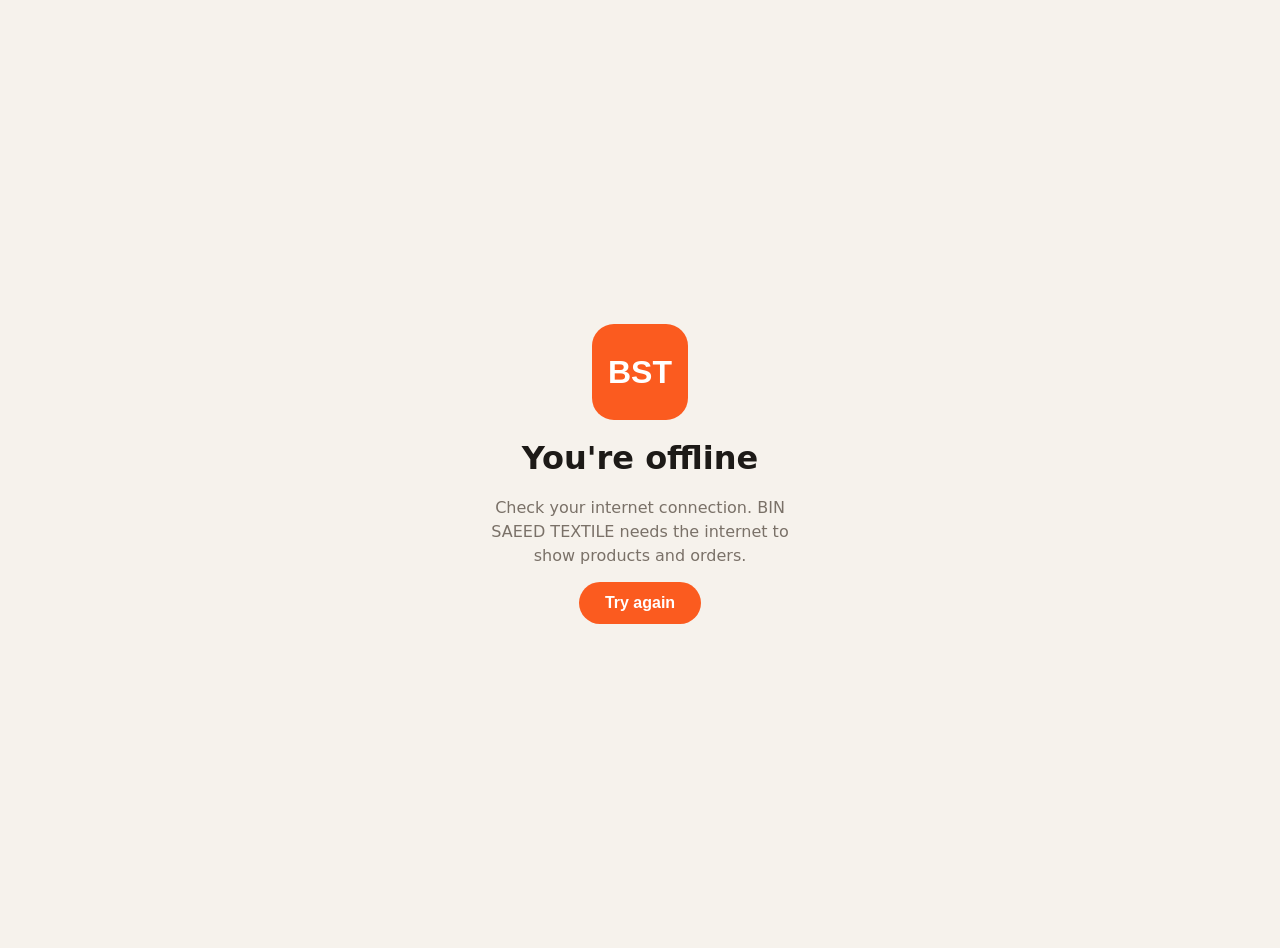
<file: offline.html>
<!doctype html><html lang="en"><head><meta charset="utf-8"><meta name="robots" content="noindex"><meta name="viewport" content="width=device-width,initial-scale=1"><meta name="theme-color" content="#fb5b1f"><title>Offline · BIN SAEED TEXTILE</title>
<style>body{margin:0;min-height:100vh;display:flex;flex-direction:column;align-items:center;justify-content:center;gap:14px;padding:24px;text-align:center;font:16px/1.5 system-ui,sans-serif;background:#f6f2ec;color:#1d1a17}
.logo{width:96px;height:96px;border-radius:22px;background:#fb5b1f;color:#fff;display:grid;place-items:center;font:900 32px Arial,sans-serif}
button{background:#fb5b1f;color:#fff;border:0;border-radius:22px;padding:12px 26px;font-weight:600;font-size:16px}p{color:#7a7168;max-width:320px;margin:0}</style></head>
<body><div class="logo">BST</div><h1 style="margin:0">You're offline</h1><p>Check your internet connection. BIN SAEED TEXTILE needs the internet to show products and orders.</p><button onclick="location.reload()">Try again</button>
<script>addEventListener('online',()=>location.reload())</script></body></html>
</file>
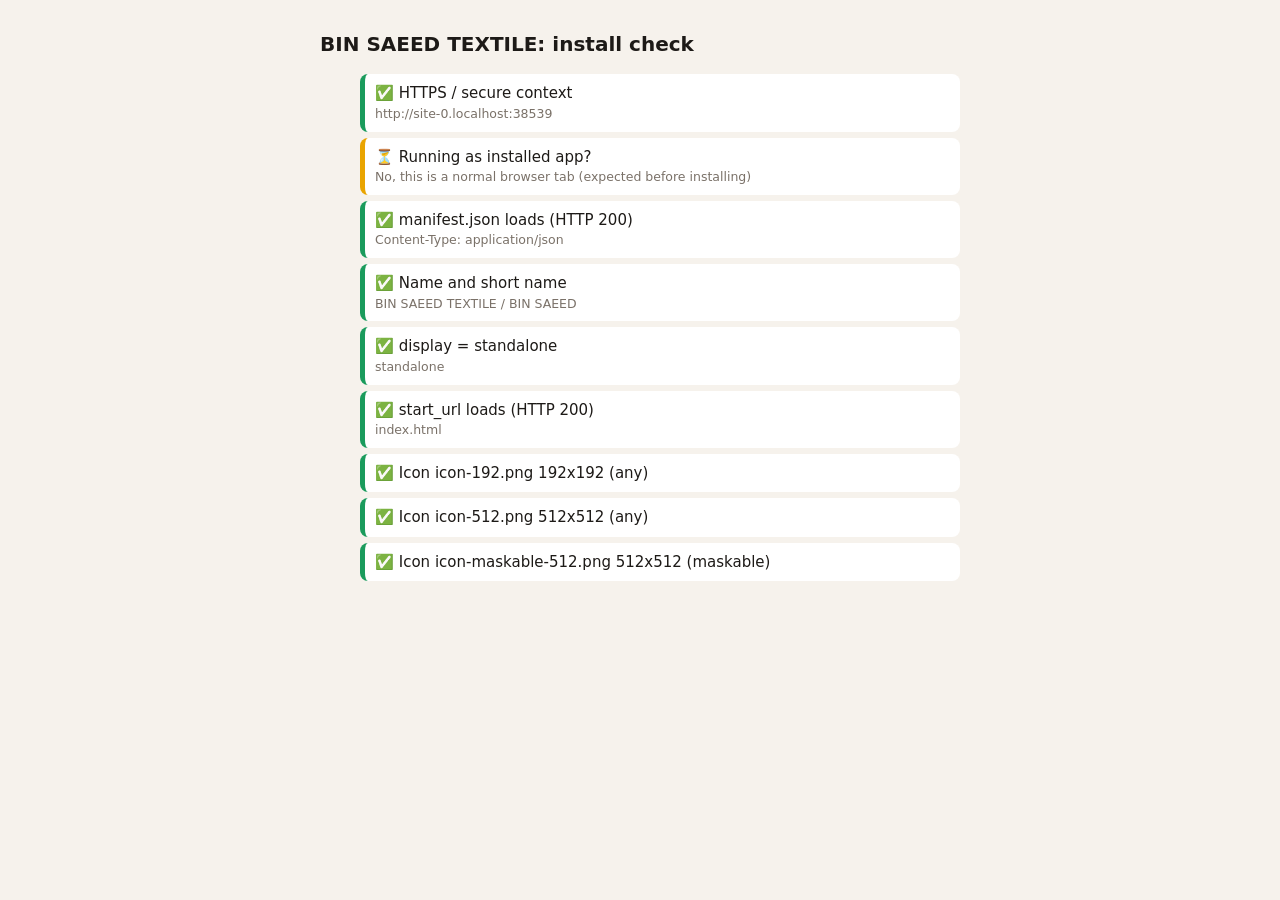
<file: pwa-check.html>
<!doctype html><html lang="en"><head><meta charset="utf-8"><meta name="robots" content="noindex"><meta name="viewport" content="width=device-width,initial-scale=1"><title>PWA Check · BIN SAEED TEXTILE</title>
<link rel="manifest" href="manifest.json"><meta name="theme-color" content="#fb5b1f">
<style>body{font:15px/1.5 system-ui,sans-serif;background:#f6f2ec;color:#1d1a17;max-width:640px;margin:auto;padding:16px}h1{font-size:20px}li{list-style:none;padding:8px 10px;margin:6px 0;background:#fff;border-radius:8px;border-left:5px solid #ccc}.ok{border-color:#1a9b5c}.bad{border-color:#d33}.wait{border-color:#e9a400}button{background:#fb5b1f;color:#fff;border:0;border-radius:20px;padding:12px 22px;font-size:16px;font-weight:600;margin:8px 0}small{color:#7a7168;display:block}</style></head>
<body><h1>BIN SAEED TEXTILE: install check</h1><button id="ib" hidden>⬇ Install App</button><ul id="r"></ul>
<script>
const R=document.getElementById('r'),add=(ok,t,d)=>{const l=document.createElement('li');l.className=ok===true?'ok':ok===false?'bad':'wait';l.innerHTML=(ok===true?'✅ ':ok===false?'❌ ':'⏳ ')+t+(d?'<small>'+d+'</small>':'');R.append(l);return l};
let dp;addEventListener('beforeinstallprompt',e=>{e.preventDefault();dp=e;ib.hidden=false;pl&&(pl.className='ok',pl.innerHTML='✅ Chrome says: this app CAN be installed. Tap the button above.')});
ib.onclick=()=>dp&&dp.prompt();
addEventListener('appinstalled',()=>add(true,'Installed successfully'));
let pl;
(async()=>{
 add(isSecureContext,'HTTPS / secure context',location.origin);
 add(matchMedia('(display-mode: standalone)').matches?true:'wait','Running as installed app?',matchMedia('(display-mode: standalone)').matches?'Yes, this is the app window':'No, this is a normal browser tab (expected before installing)');
 try{const mr=await fetch('manifest.json',{cache:'no-store'});const ct=mr.headers.get('content-type');
  add(mr.ok,'manifest.json loads (HTTP '+mr.status+')','Content-Type: '+ct);
  const m=await mr.json();
  add(!!m.name&&!!m.short_name,'Name and short name',m.name+' / '+m.short_name);
  add(m.display==='standalone','display = standalone',m.display);
  const sr=await fetch(m.start_url,{cache:'no-store'});add(sr.ok,'start_url loads (HTTP '+sr.status+')',m.start_url);
  for(const ic of m.icons||[]){await new Promise(res=>{const i=new Image();i.onload=()=>{add(true,'Icon '+ic.src+' '+i.naturalWidth+'x'+i.naturalHeight+' ('+ic.purpose+')');res()};i.onerror=()=>{add(false,'Icon '+ic.src+' FAILED to load','File missing or wrong folder');res()};i.src=ic.src+'?'+Date.now()})}
 }catch(e){add(false,'manifest.json problem',String(e)+' (If this says Failed to fetch or 401, the manifest is blocked or not uploaded.)')}
 if('serviceWorker' in navigator){try{const r=await navigator.serviceWorker.register('sw.js');await navigator.serviceWorker.ready;const rg=await navigator.serviceWorker.getRegistration();add(!!(rg&&rg.active),'Service worker active','Scope: '+(rg&&rg.scope))}catch(e){add(false,'Service worker failed',String(e))}}else add(false,'Service workers not supported in this browser');
 pl=add('wait','Waiting for Chrome install signal…','If this never turns green: the app may already be installed, you may be in Incognito, or a check above is red.');
 setTimeout(()=>{if(!dp&&pl&&pl.className==='wait'){pl.innerHTML='⏳ No install signal from Chrome yet. Fix any red item above, or the app may already be installed (check chrome://apps or Windows Start menu).'}},5000);
})();
</script></body></html>
</file>
